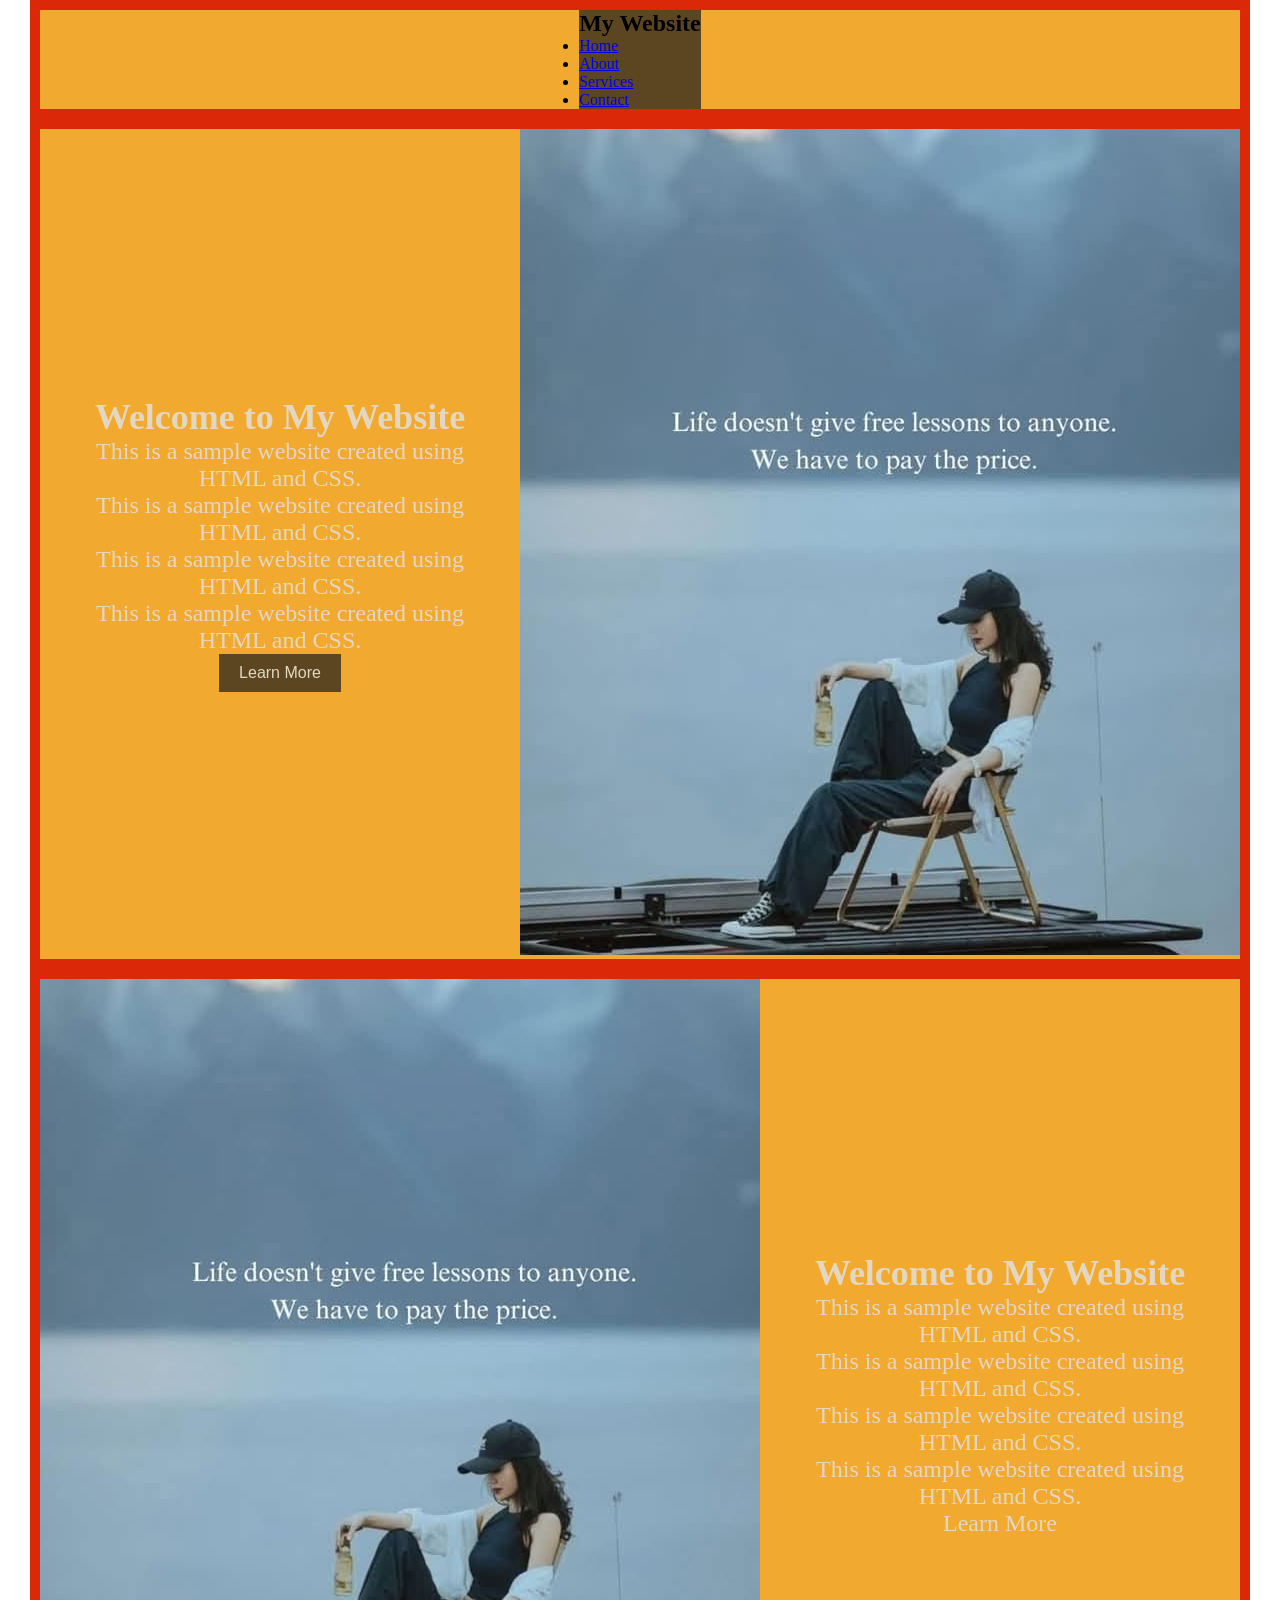
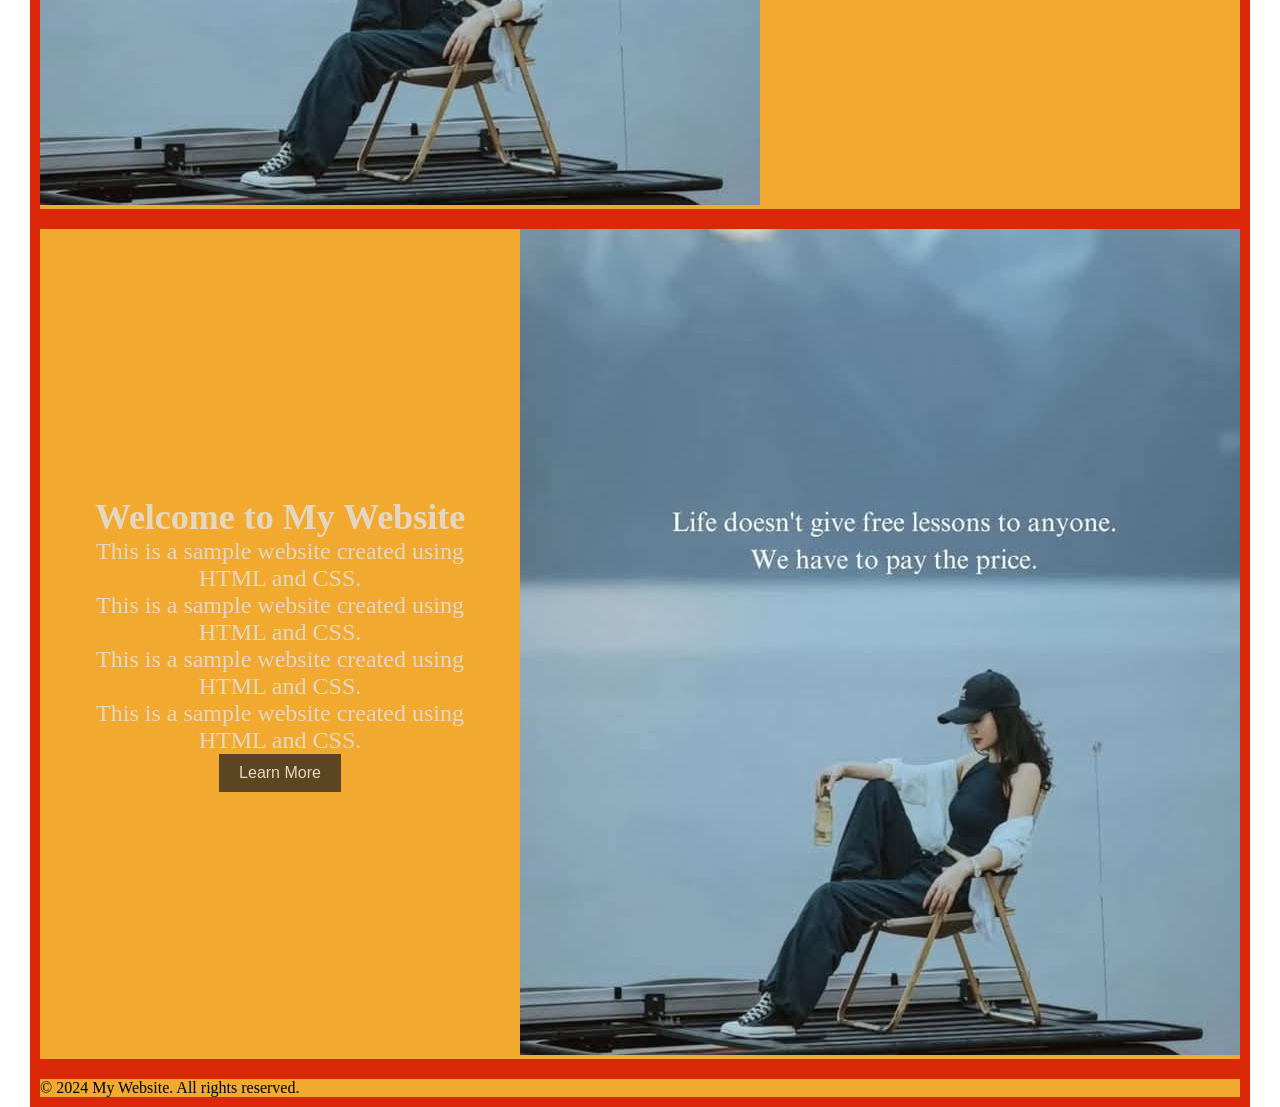
<file: index.html>
<!DOCTYPE html>
<html lang="en">
<head>
    <meta charset="UTF-8">
    <meta name="viewport" content="width=device-width, initial-scale=1.0">
    <link rel="stylesheet" href="styles/index.css">
    <title>Document</title>
</head>
<body>
    <header>
      <nav class="container1">
        <div class="container">
            <div class="logo">
                <h1>My Website</h1>
            </div>
            <ul class="nav-links">
                <li><a href="#">Home</a></li>
                <li><a href="#">About</a></li>
                <li><a href="#">Services</a></li>
                <li><a href="#">Contact</a></li>
            </ul>
        </div>
      </nav>
    </header>
    <main>
        <div class="container1">
            <div class="content text">
                <h2>Welcome to My Website</h2>
                <p>This is a sample website created using HTML and CSS.</p>
                <p>This is a sample website created using HTML and CSS.</p>
                <p>This is a sample website created using HTML and CSS.</p>
                <p>This is a sample website created using HTML and CSS.</p>
                <button>Learn More</button>
            </div>
            <div class="content">
                <img src="/img/img1.jpg" alt="">
            </div>
        </div>
    </main>

    <main>
        <div class="container1">
            <div class="content">
                <img src="/img/img1.jpg" alt="">
            </div>
            <div class="content text">
                <h2>Welcome to My Website</h2>
                <p>This is a sample website created using HTML and CSS.</p>
                <p>This is a sample website created using HTML and CSS.</p>
                <p>This is a sample website created using HTML and CSS.</p>
                <p>This is a sample website created using HTML and CSS.</p>
                <g>Learn More</button>
            </div>
            
        </div>
    </main>

    <main>
        <div class="container1">
            <div class="content text">
                <h2>Welcome to My Website</h2>
                <p>This is a sample website created using HTML and CSS.</p>
                <p>This is a sample website created using HTML and CSS.</p>
                <p>This is a sample website created using HTML and CSS.</p>
                <p>This is a sample website created using HTML and CSS.</p>
                <button>Learn More</button>
            </div>
            <div class="content">
                <img src="/img/img1.jpg" alt="">
            </div>
        </div>
    </main>
    <footer>
        <div class="container1">
            <div class="footer">
                <p>&copy; 2024 My Website. All rights reserved.</p>
            </div>
        </div>
    </footer>
</body>
</html>
</file>
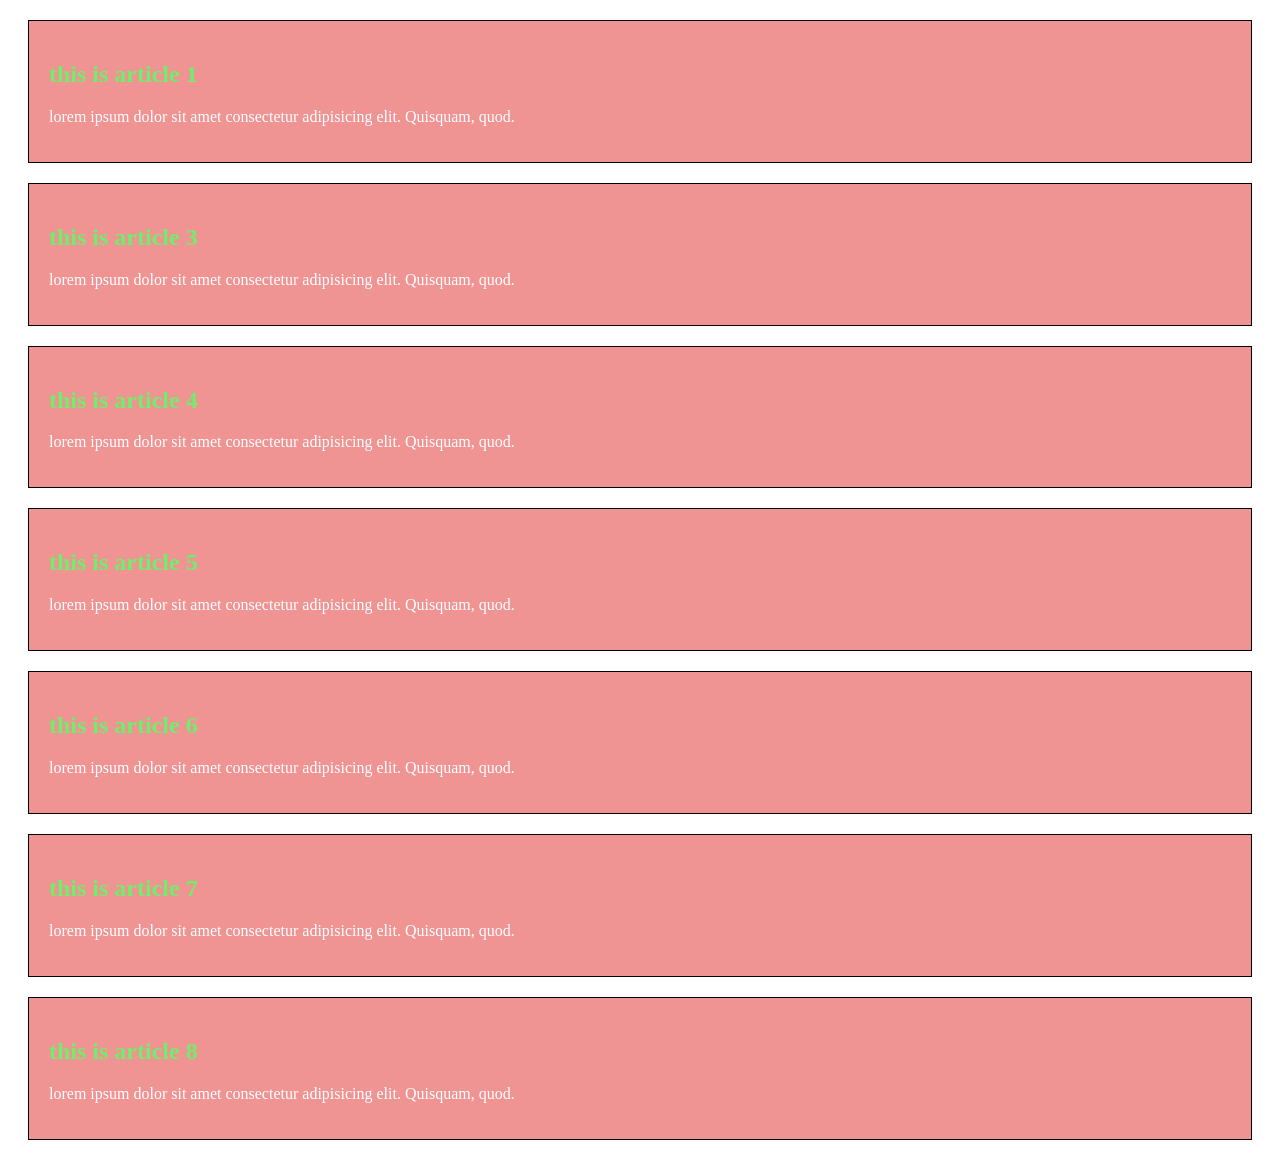
<file: css clss.html>
<!DOCTYPE html>
<html lang="en">
<head>
    <meta charset="UTF-8">
    <meta name="viewport" content="width=device-width, initial-scale=1.0">
    <title>blohrs</title>
    <style>
        article{
            
            background-color: rgb(240, 147, 147);
            border: 1px solid black;
            color: white;
            padding: 20px;
            margin: 20px;
        }   
    </style>
    <link rel="stylesheet" href="styles/display.css">   
</head>
<body>
    <article>
        <h1>this is article 1</h1>
        <p>lorem ipsum dolor sit amet consectetur adipisicing elit. Quisquam, quod.</p>
    </article>
    <article>
        <h1>this is article 3</h1>
        <p>lorem ipsum dolor sit amet consectetur adipisicing elit. Quisquam, quod.</p>
    </article>
    <article>
        <h1>this is article 4</h1>
        <p>lorem ipsum dolor sit amet consectetur adipisicing elit. Quisquam, quod.</p>
    </article>
    <article>
        <h1>this is article 5</h1>
        <p>lorem ipsum dolor sit amet consectetur adipisicing elit. Quisquam, quod.</p>
    </article>
    <article>
        <h1>this is article 6</h1>
        <p>lorem ipsum dolor sit amet consectetur adipisicing elit. Quisquam, quod.</p>
    </article>
    <article>
        <h1>this is article 7</h1>
        <p>lorem ipsum dolor sit amet consectetur adipisicing elit. Quisquam, quod.</p>
    </article>
    <article>
        <h1>this is article 8</h1>
        <p>lorem ipsum dolor sit amet consectetur adipisicing elit. Quisquam, quod.</p>
    </article>
</body>
</html>
</file>
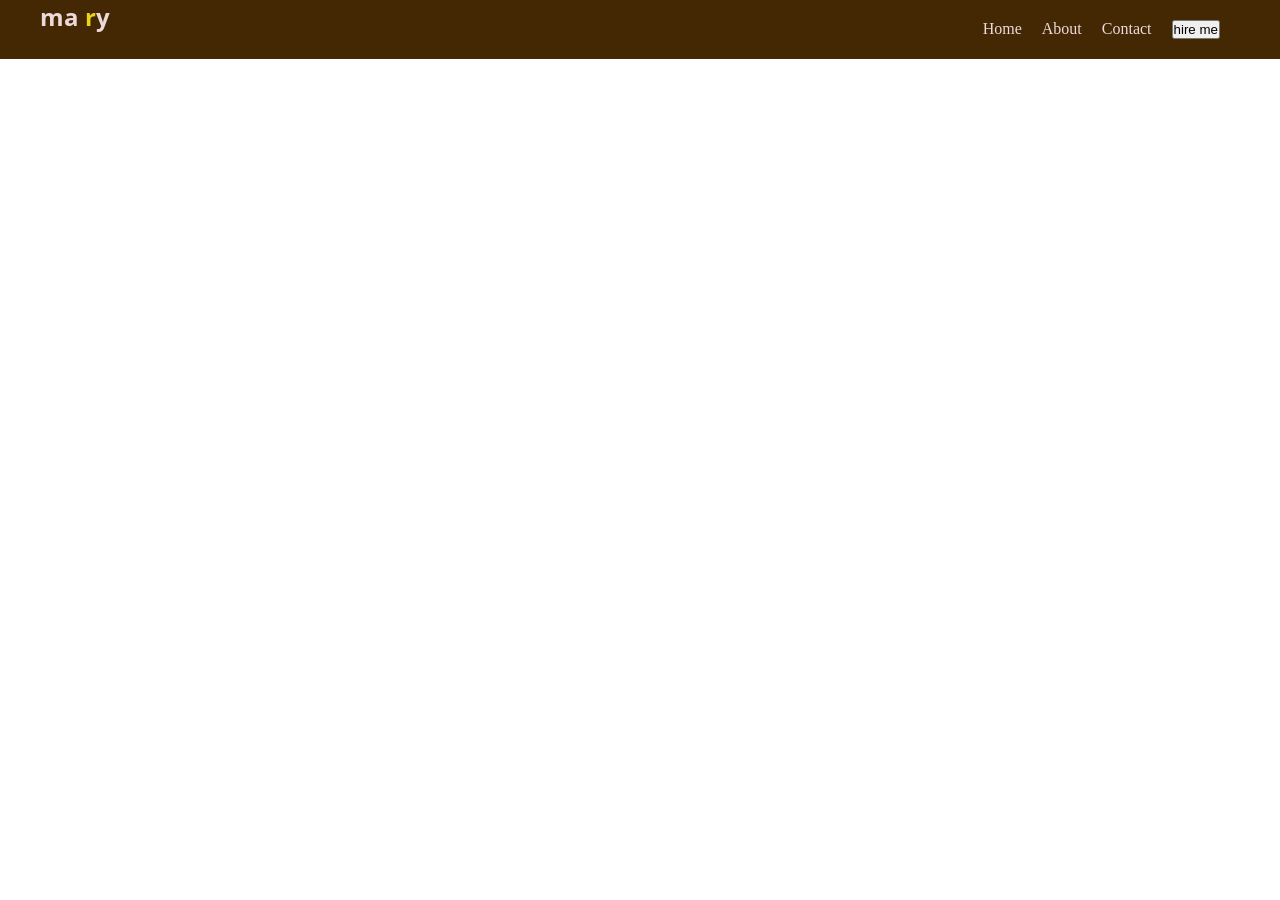
<file: dev.html>
<!DOCTYPE html>
<html lang="en">
<head>
    <meta charset="UTF-8">
    <meta name="viewport" content="width=device-width, initial-scale=1.0">
    <title>dev mary</title>
    <link rel="stylesheet" href="/styles/dev.css">
    <link rel="preconnect" href="https://fonts.googleapis.com">
<link rel="preconnect" href="https://fonts.gstatic.com" crossorigin>
<link href="https://fonts.googleapis.com/css2?family=Open+Sans:ital,wght@0,300..800;1,300..800&display=swap" rel="stylesheet">
</head>
<body>
    <header class="header">
        <!-- <div class="container">
            <h1>Welcome to my dev page</h1>
            <p>This is a simple dev page created using HTML and CSS.</p>
        </div> -->
    <nav class="nav container">
        <h2 class="logo">ma <span>r</span>y</h2>
            <ul>
                <li><a href="#home">Home</a></li>
                <li><a href="#about">About</a></li>
                <li><a href="#contact">Contact</a></li>
                <li><button>hire me</button></li>
            </ul>
        
    </nev>
    </header>
</body>
</html>
</file>
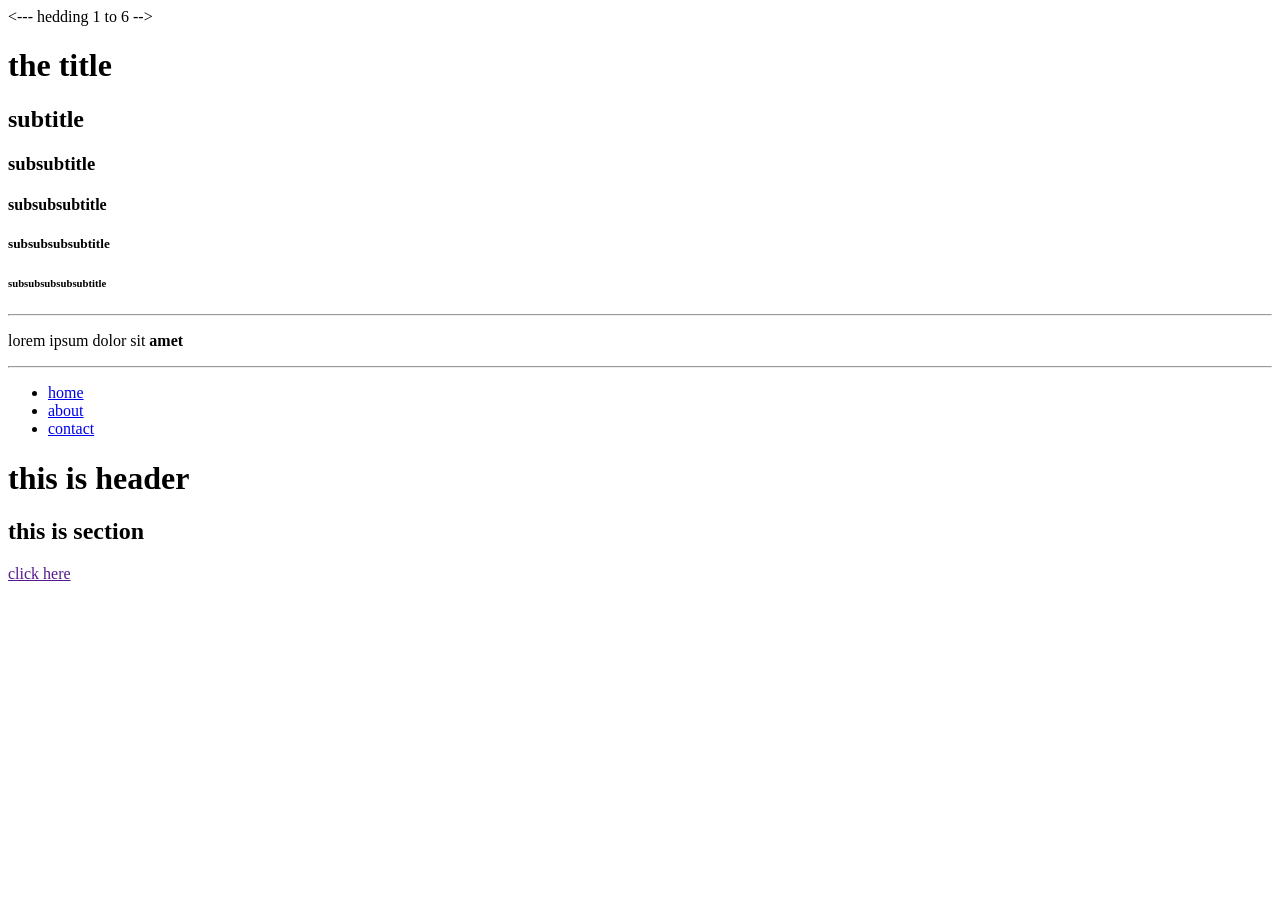
<file: first.html>
<!DOCTYPE html>
<html lang="en">
<head>
    <meta charset="UTF-8">
    <meta name="viewport" content="width=device-width, initial-scale=1.0">
    <title>First html</title>
</head>
<body>
    <--- hedding 1 to 6 -->
    <h1>the title</h1>
    <h2>subtitle
    </h2>
    <h3>subsubtitle</h3>
    <h4>subsubsubtitle</h4>
    <h5>subsubsubsubtitle</h5>
    <h6>subsubsubsubsubtitle</h6>
    <hr> 
    <p>lorem ipsum dolor sit <strong>amet</strong>

    </p>
<hr>
<nav>
    <ul>
        <li><a href="#">home</a></li>
        <li><a href="#">about</a></li>
        <li><a href="#">contact</a></li>
    </ul>
</nav>
<header>
    <h1>this is header</h1>
</header>   
<main>
    <section>
        <h2>this is section</h2>    
    </section>
    <section>
        <a href="">click here</a>
    </section>

    </main>
</body>
</html>
</file>
<file: styles/index.css>
* {
  margin: 0;
  padding: 0;
}


.container1 {
  display: flex;
  justify-content: space-between;
  gap: 1fr;
  max-width: 1200px;
  background-color: #f1aa2f;
  border: 10px solid #db2808;
  margin: 0 auto;
}


button{
  background-color: #5c4621;
  color: #e4d7c2;
  border: none;
  padding: 10px 20px;
  font-size: 16px;
  cursor: pointer;
}
.container {
max-width: 1200px;
background-color: #5c4621;

 margin: 0 auto;
}  

.text {
  color: #e4d7c2;
  font-size: 24px;
  text-align: center;
  margin: auto;
  padding: 20px;
}
/* git remote -v */
</file>
<file: styles/display.css>
h1{
    color: #70ee6c;
}
</file>
<file: styles/dev.css>
*{
    margin: 0;
    padding: 0;
    box-sizing: border-box;
}

/* all user */

.container{
    max-width: 1200px;
    margin:  auto;
    
    
}

.header
{
    background-color: #442804;
    
}   
.nav{
    display: flex;
    justify-content: space-between;
    
  
}

h2{font-family: "Open Sans", sans-serif;
    color: #ecdada;
}
span{
    color: #e9d418;
}

ul{
    display: flex;
    justify-content: space-between;
    gap: 20px;
    list-style: none;
    padding: 20px;
}

a{
    text-decoration: none;
    color: #ecdada;
    
}
</file>
